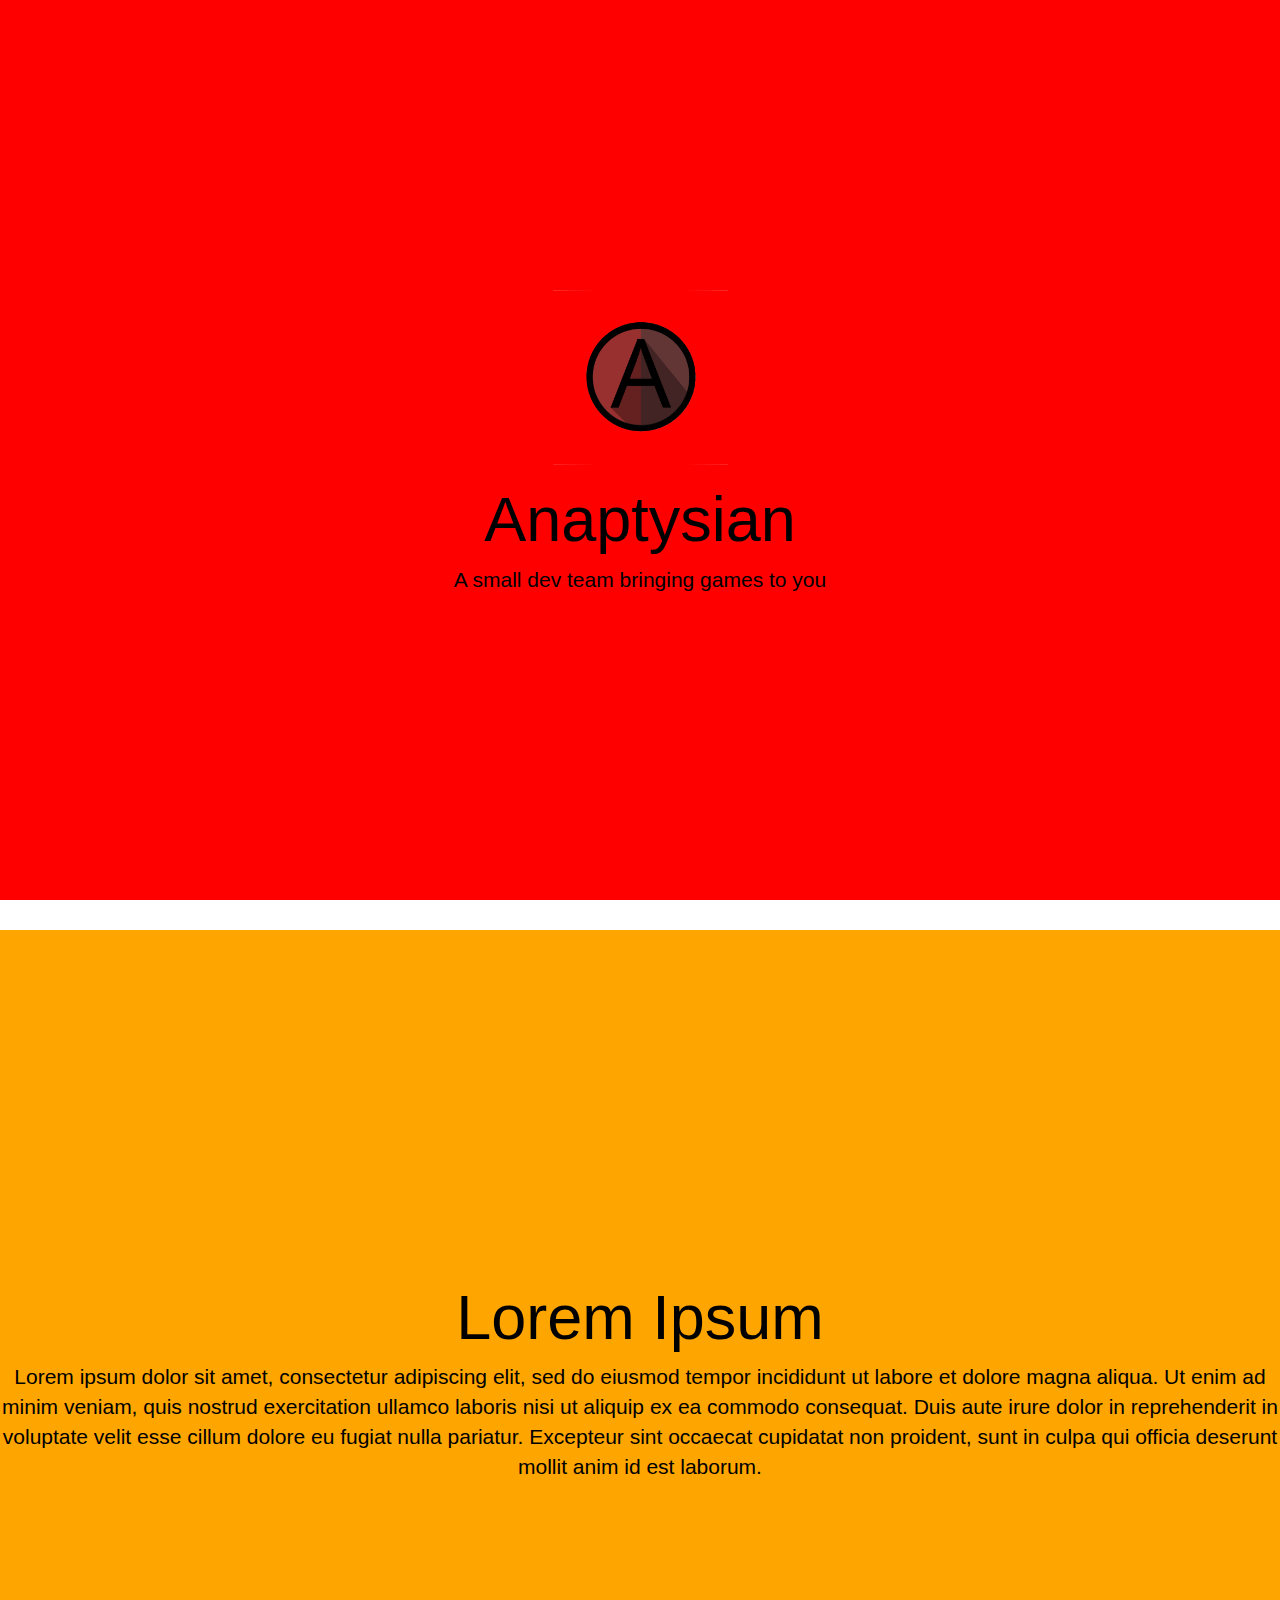
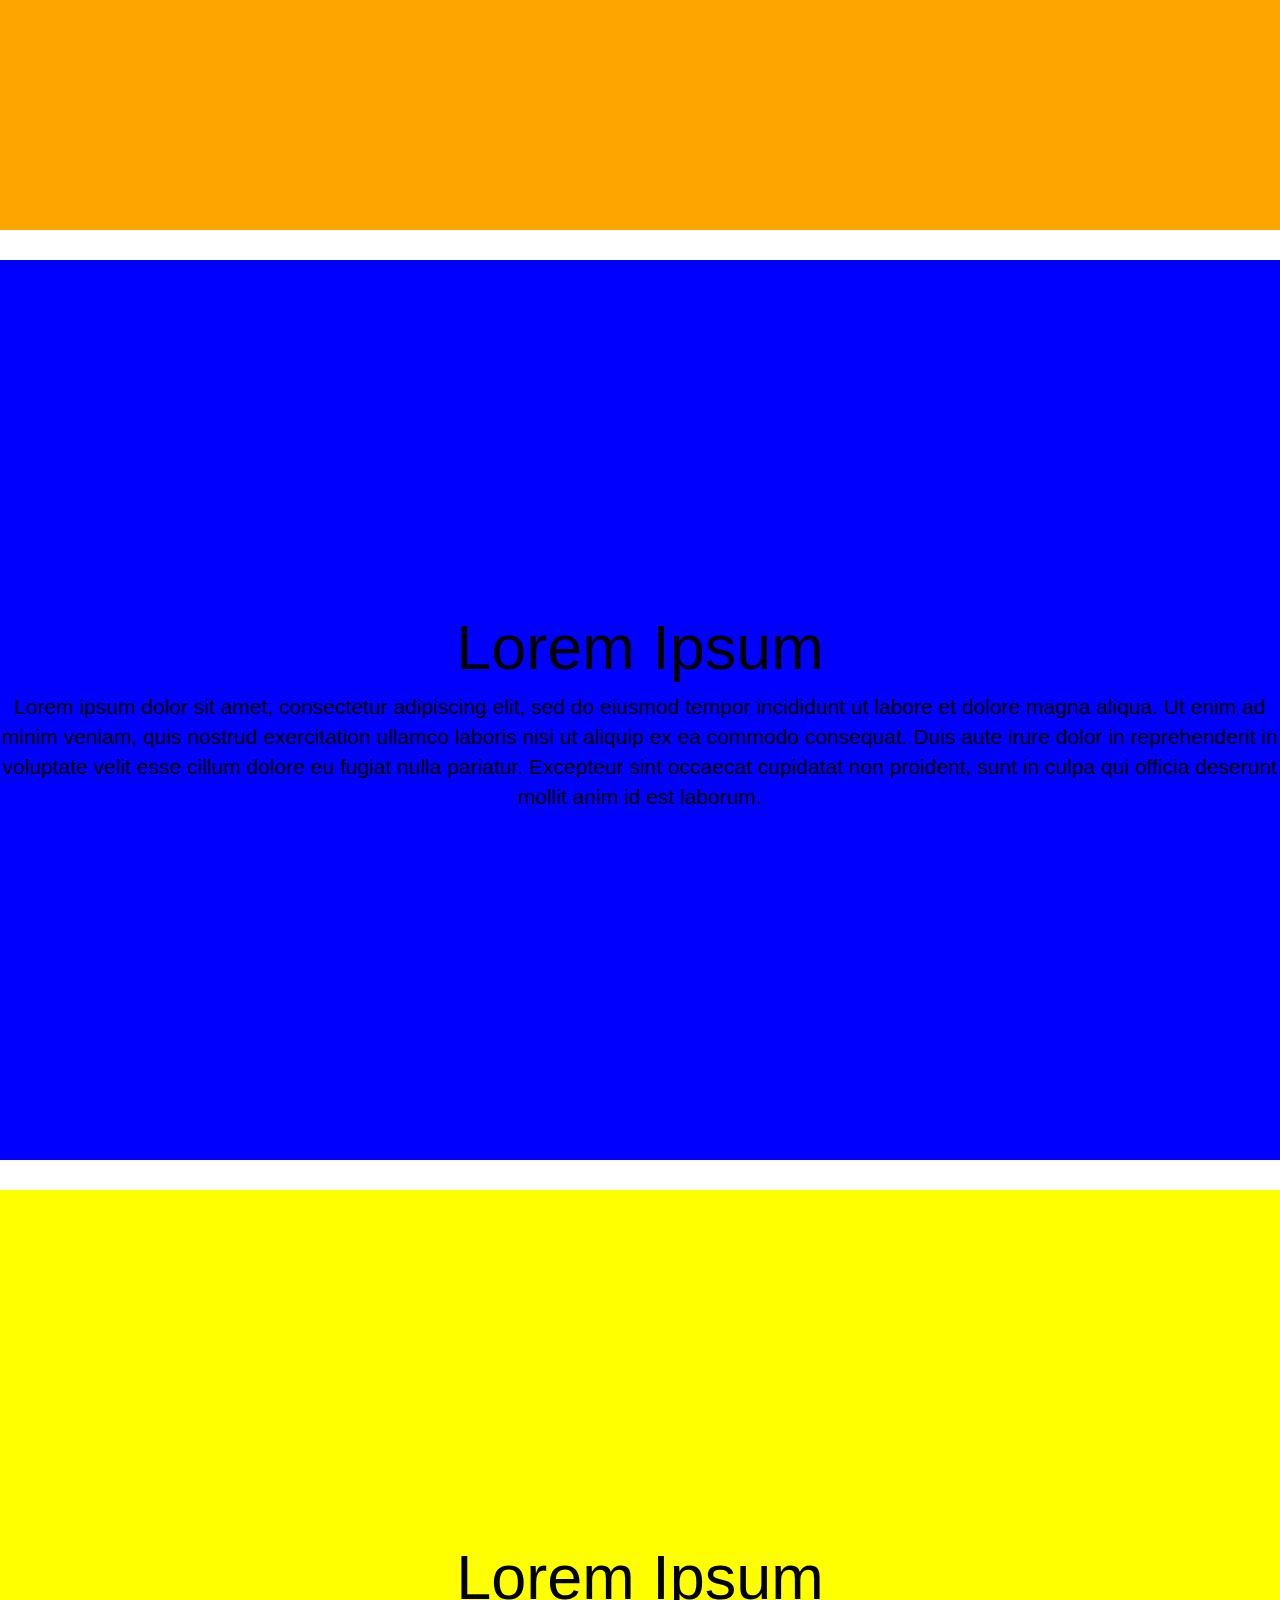
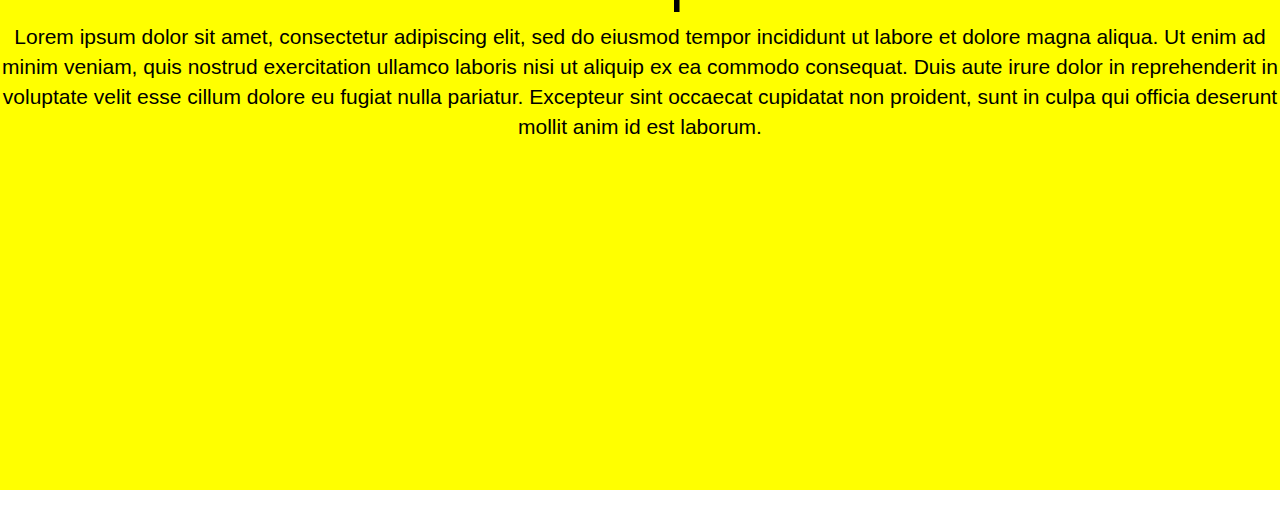
<file: games.html>
<!DOCTYPE html>
<html>
    <head>
        <meta charset="utf-8">
        <title>Anaptysian - Games</title>
        <script src="https://ajax.googleapis.com/ajax/libs/jquery/3.2.1/jquery.min.js"></script>
        <link rel="stylesheet" href="https://maxcdn.bootstrapcdn.com/bootstrap/3.3.7/css/bootstrap.min.css" integrity="sha384-BVYiiSIFeK1dGmJRAkycuHAHRg32OmUcww7on3RYdg4Va+PmSTsz/K68vbdEjh4u" crossorigin="anonymous">
        <link rel="stylesheet" href="games.css">
    </head>
    <body>
        <div class="jumbotron">
            <img src="images/transparent-logo.png" style="height: 175px; width; 175px;"/>
            <h1 class="name">Anaptysian</h1>
            <p class="motto">A small dev team bringing games to you</p>
        </div>
        <div class="jumbotron game-1">
            <h1>Lorem Ipsum</h1>
            <p>Lorem ipsum dolor sit amet, consectetur adipiscing elit, sed do eiusmod tempor incididunt ut labore et dolore magna aliqua. Ut enim ad minim veniam, quis nostrud exercitation ullamco laboris nisi ut aliquip ex ea commodo consequat. Duis aute irure dolor in reprehenderit in voluptate velit esse cillum dolore eu fugiat nulla pariatur. Excepteur sint occaecat cupidatat non proident, sunt in culpa qui officia deserunt mollit anim id est laborum.</p>
        </div>
        <div class="jumbotron game-2">
            <h1>Lorem Ipsum</h1>
            <p>Lorem ipsum dolor sit amet, consectetur adipiscing elit, sed do eiusmod tempor incididunt ut labore et dolore magna aliqua. Ut enim ad minim veniam, quis nostrud exercitation ullamco laboris nisi ut aliquip ex ea commodo consequat. Duis aute irure dolor in reprehenderit in voluptate velit esse cillum dolore eu fugiat nulla pariatur. Excepteur sint occaecat cupidatat non proident, sunt in culpa qui officia deserunt mollit anim id est laborum.</p>
        </div>
        <div class="jumbotron game-3">
            <h1>Lorem Ipsum</h1>
            <p>Lorem ipsum dolor sit amet, consectetur adipiscing elit, sed do eiusmod tempor incididunt ut labore et dolore magna aliqua. Ut enim ad minim veniam, quis nostrud exercitation ullamco laboris nisi ut aliquip ex ea commodo consequat. Duis aute irure dolor in reprehenderit in voluptate velit esse cillum dolore eu fugiat nulla pariatur. Excepteur sint occaecat cupidatat non proident, sunt in culpa qui officia deserunt mollit anim id est laborum.</p>
        </div>
    </body>
</html>
</file>
<file: games.css>
body {
    overflow-y: scroll;
    overflow-x: hidden;
}

.jumbotron {
    background-color: red;
    color: black;
    text-align: center;
    display: flex;
    flex-direction: column;     /* make main axis horizontal (default setting) */
    justify-content: center; /* center items horizontally, in this case */
    align-items: center;
    height: 100vh;
}

.game-1 {
    background-color: orange;
}

.game-2 {
    background-color: blue;
}

.game-3 {
    background-color: yellow;
}
</file>
